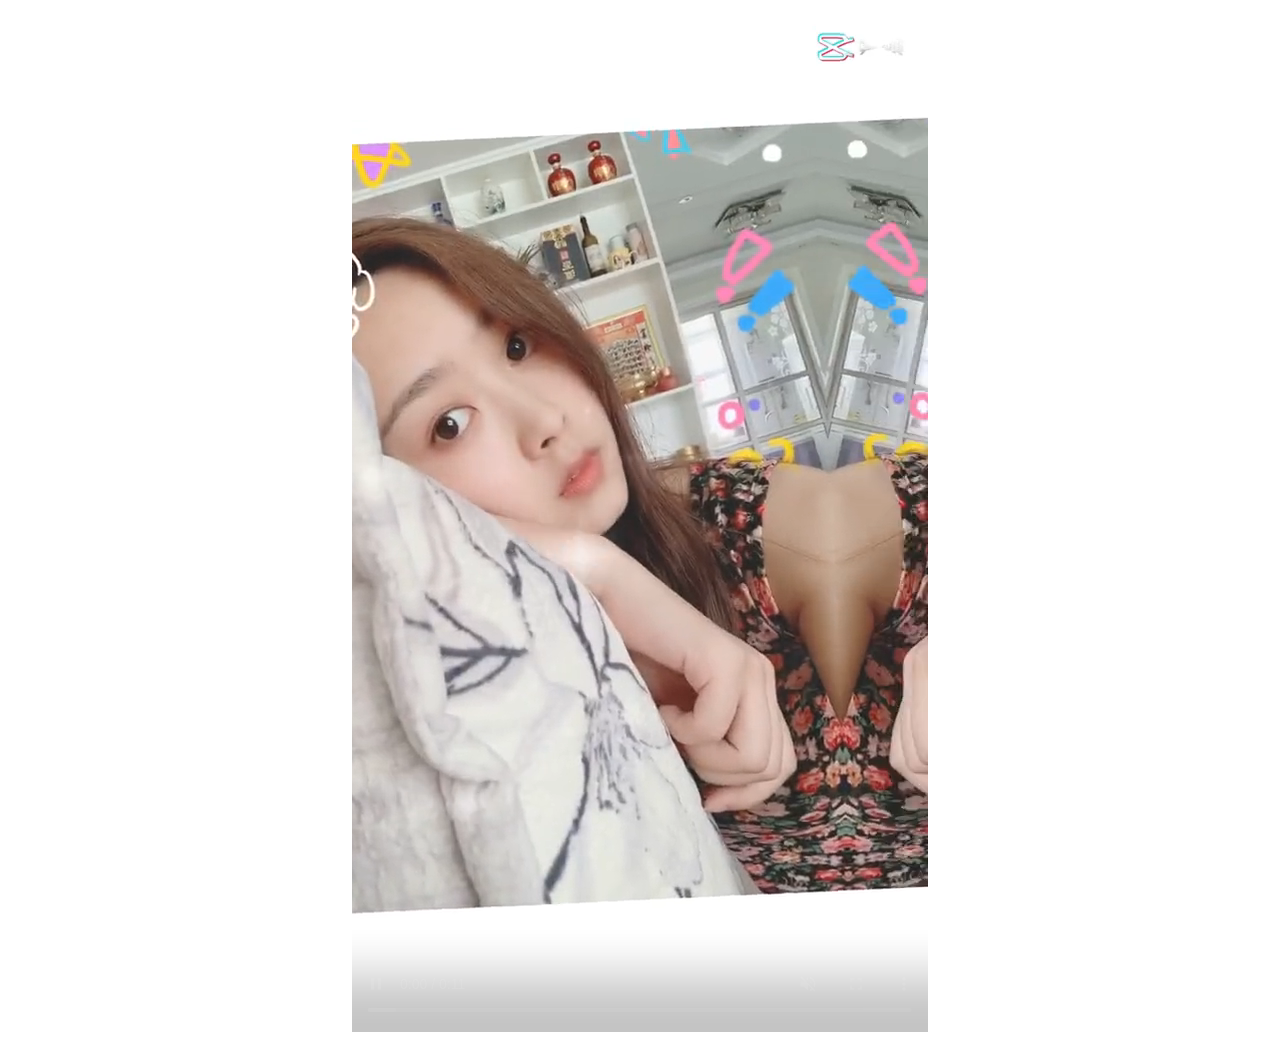
<file: index11.html>
<html>
    <body style="text-align: center;">
        <video width="576" height="1024" autoplay controls muted playsinline>
            <source src="lwz.mp4" type="video/mp4">
        </video>
    </body>
</html>
</file>
